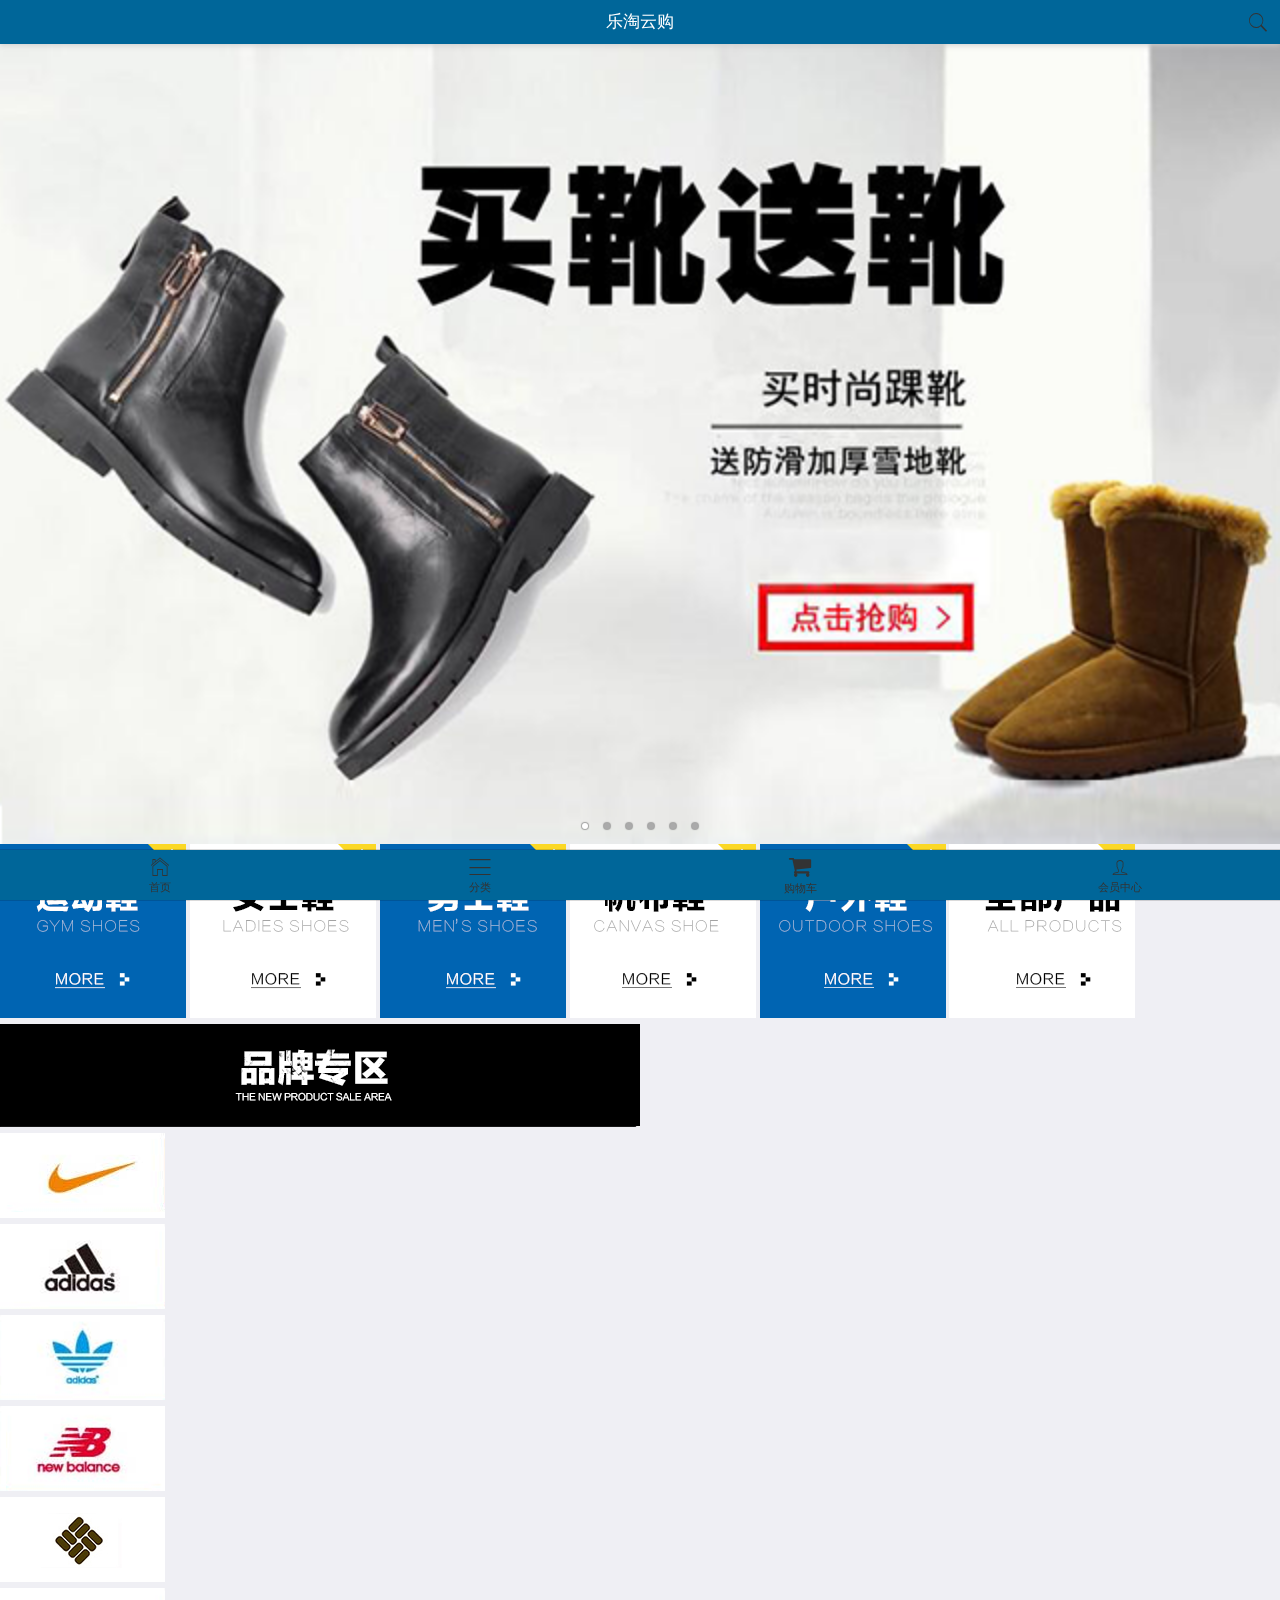
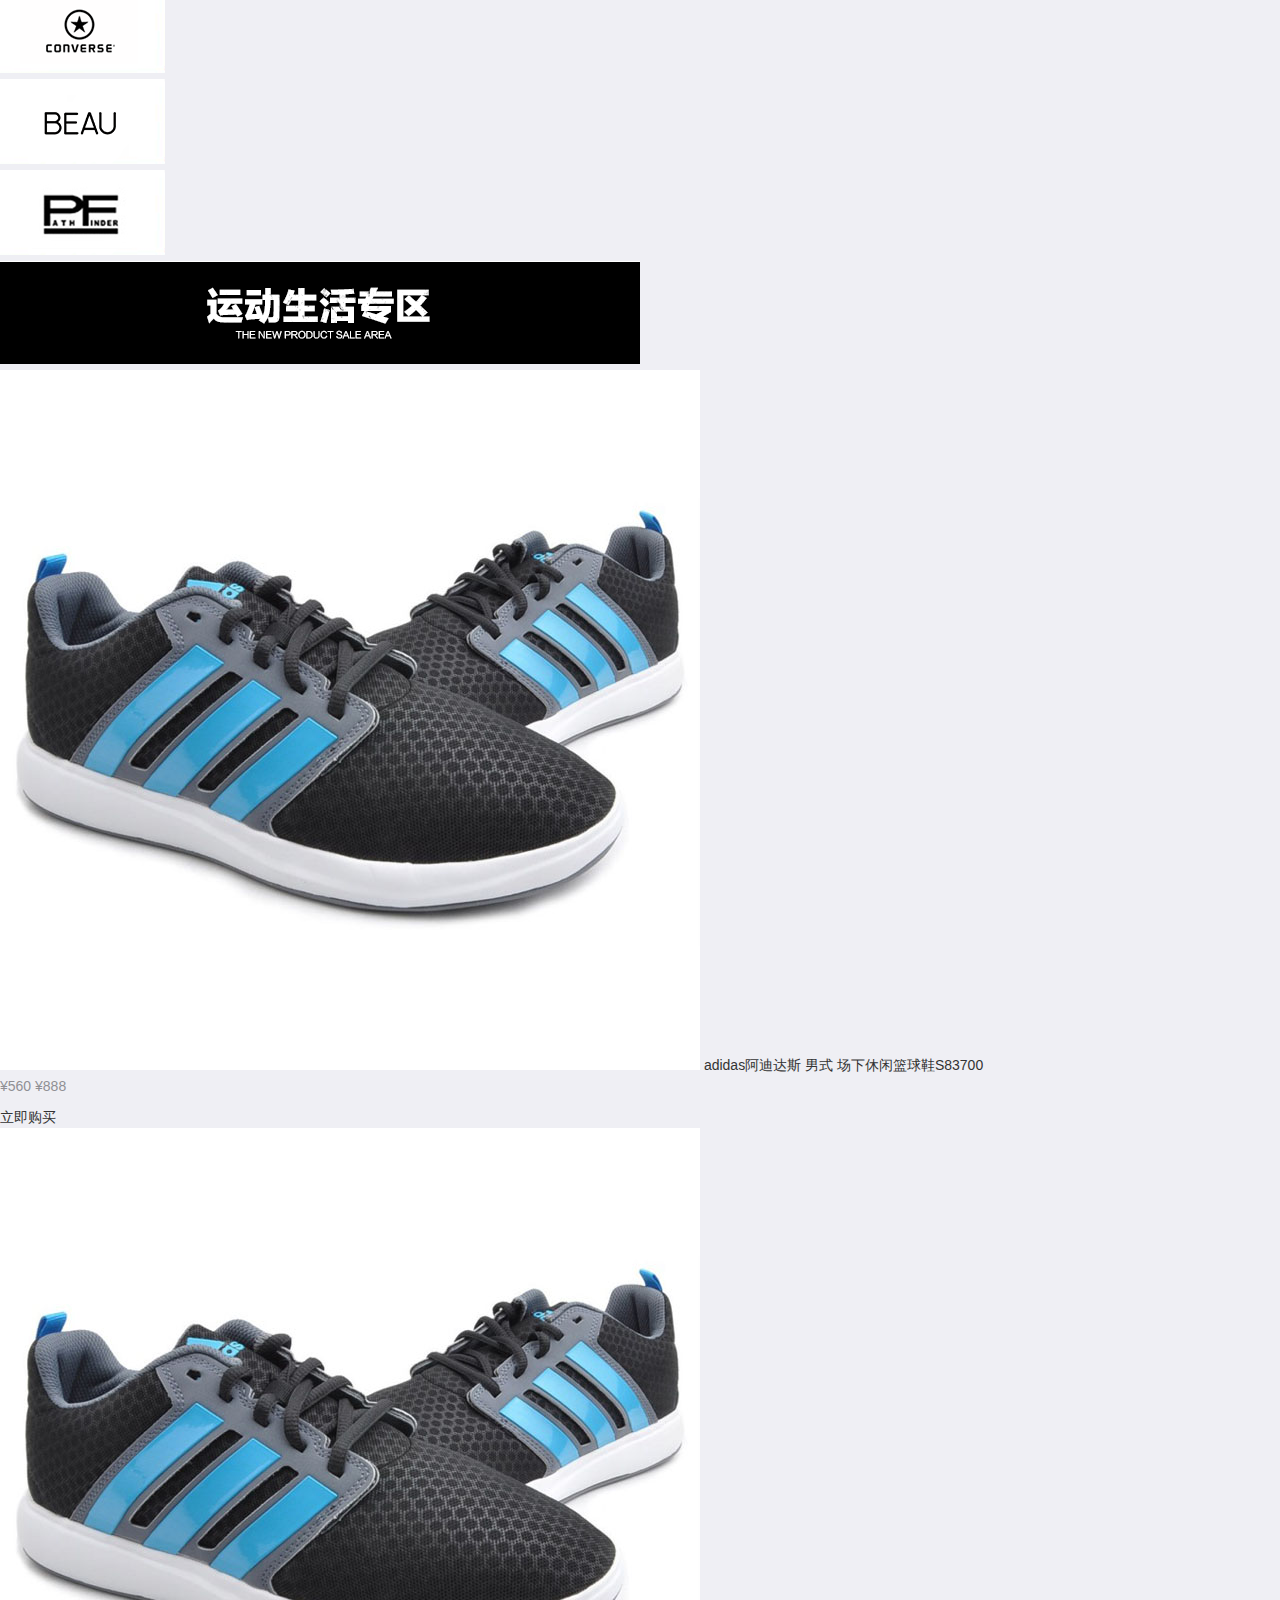
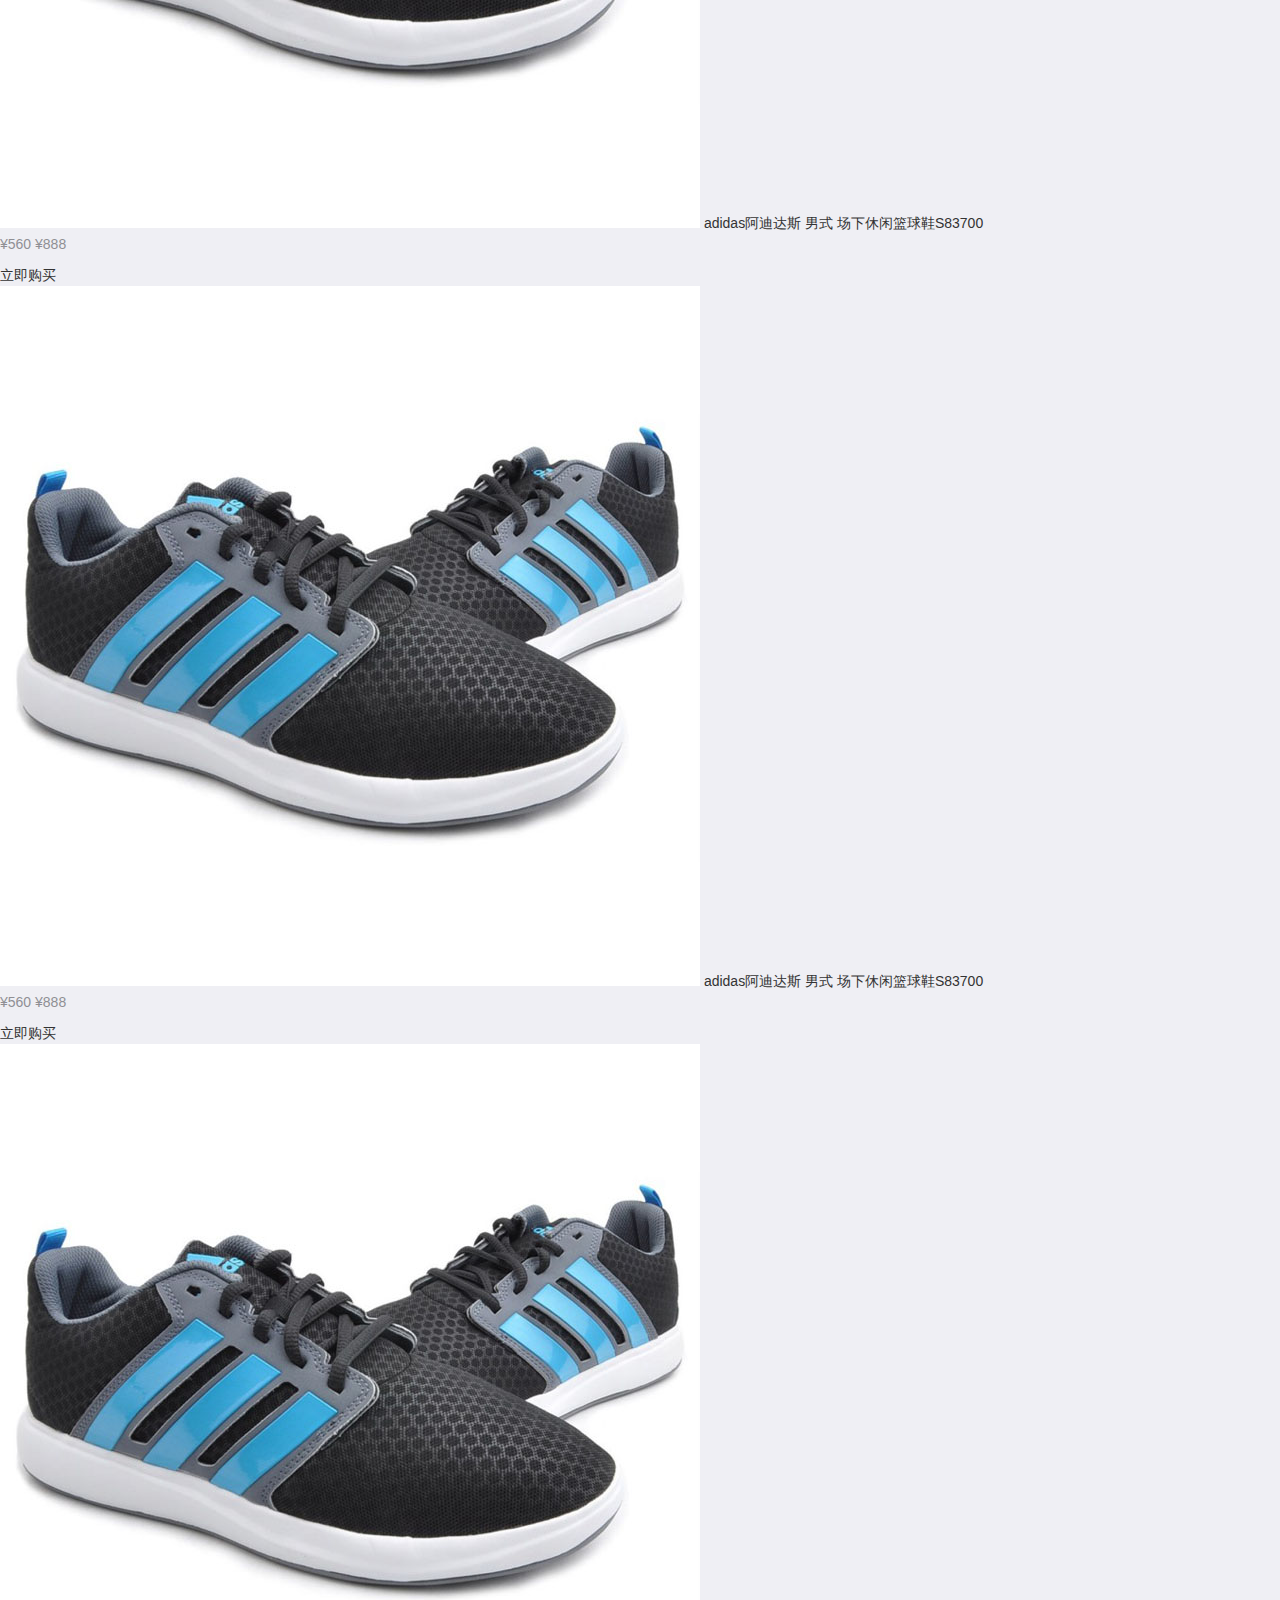
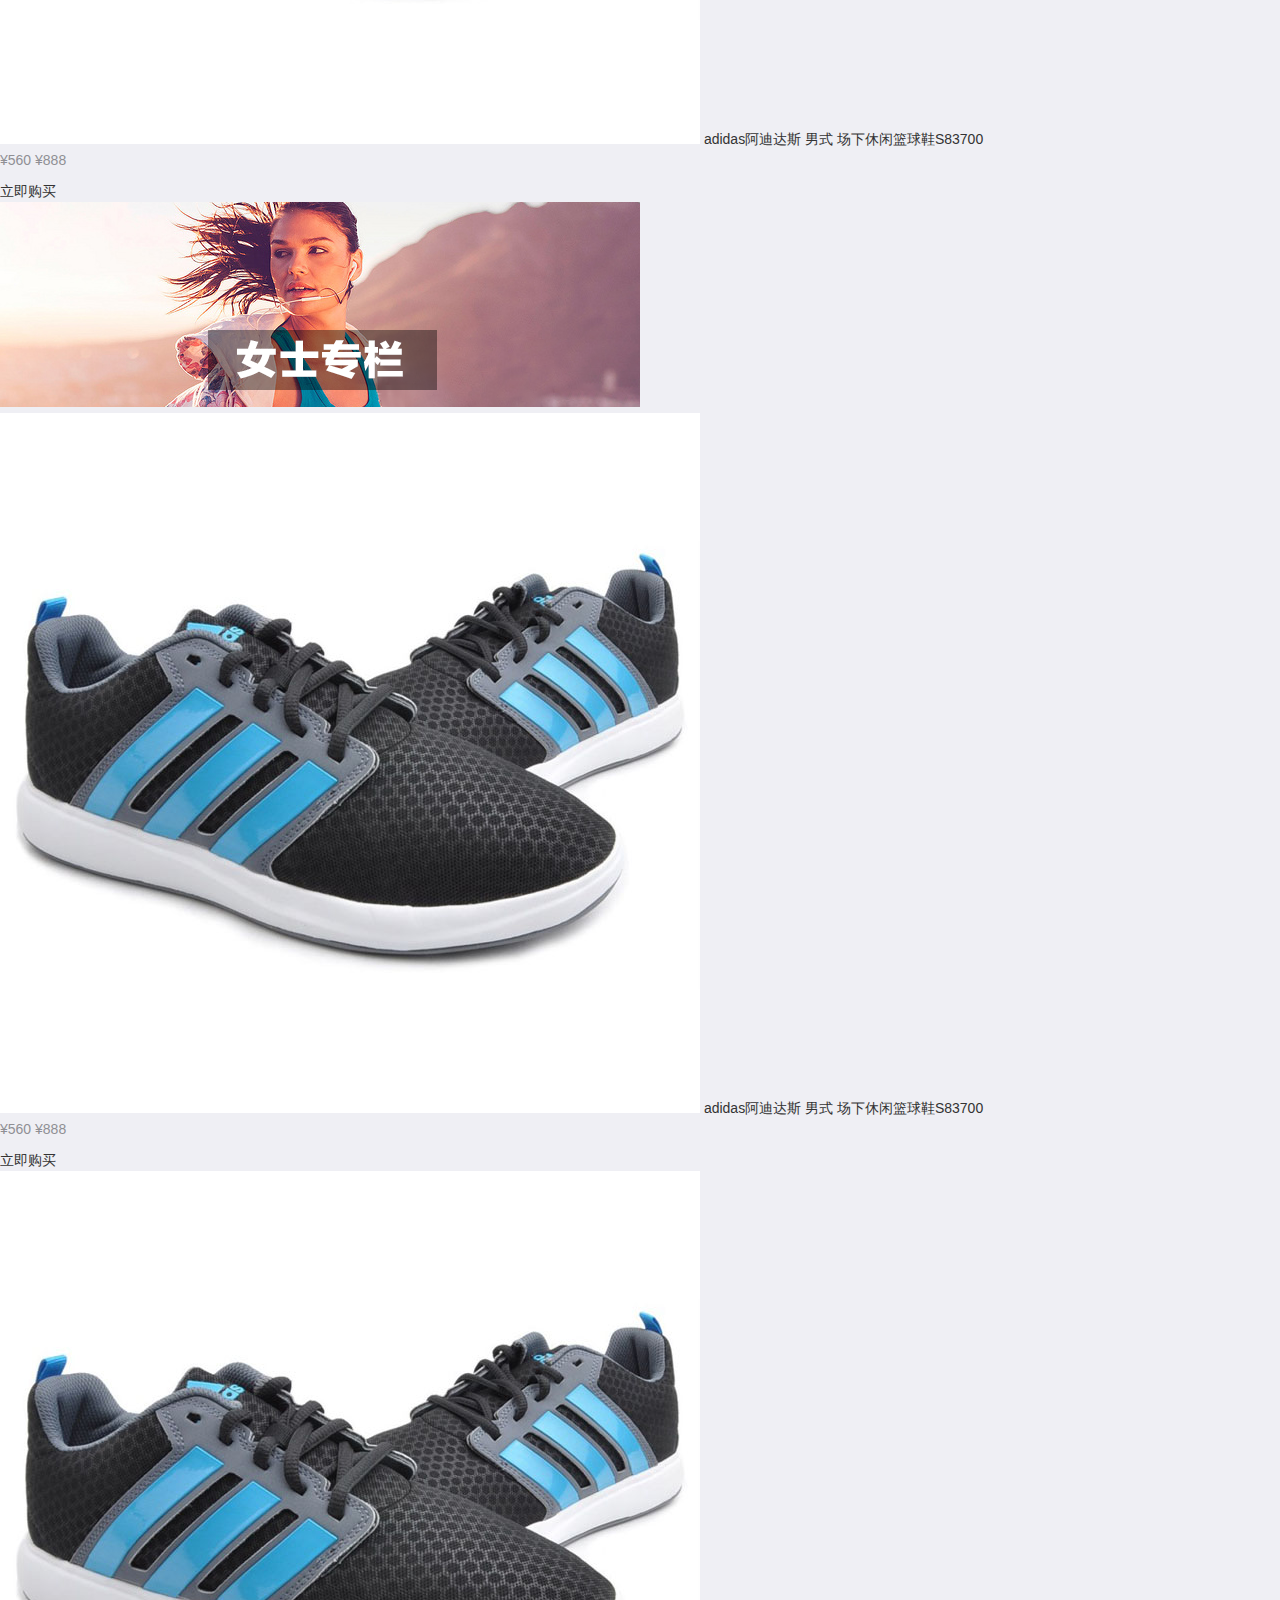
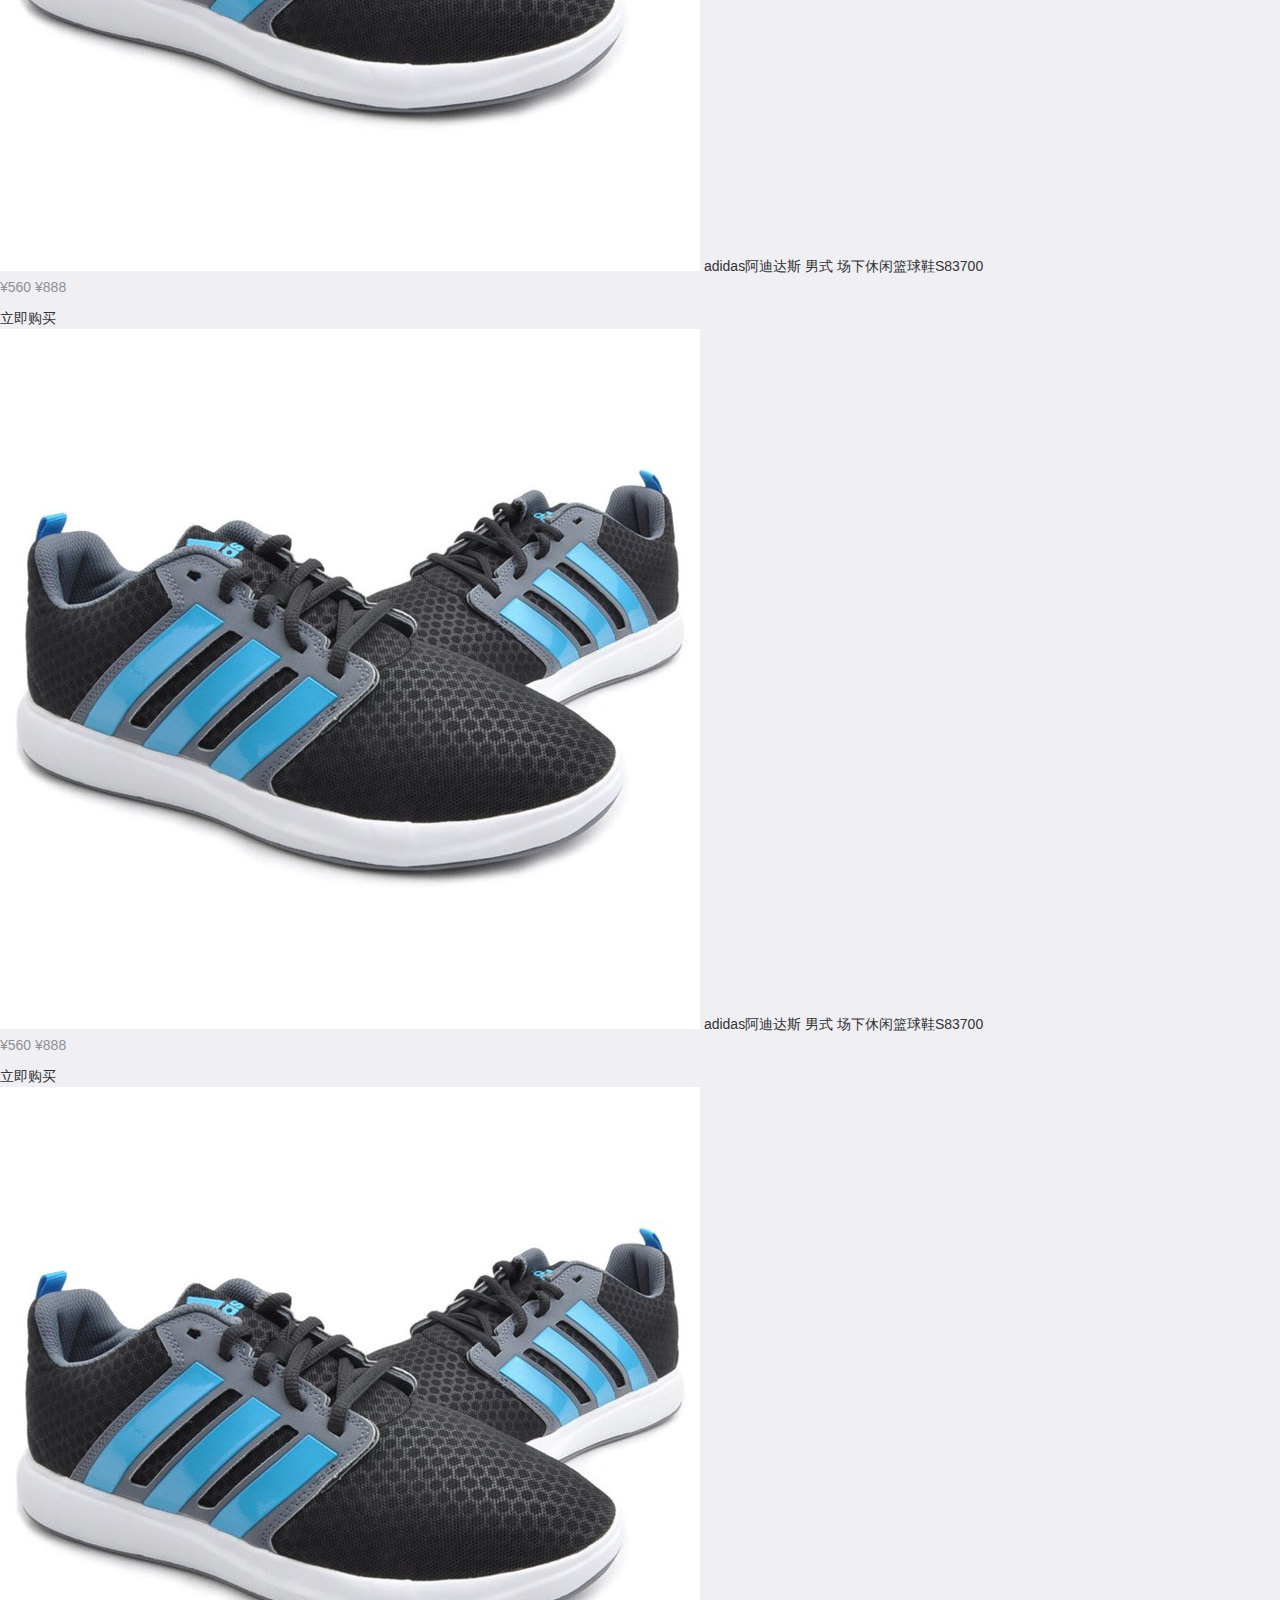
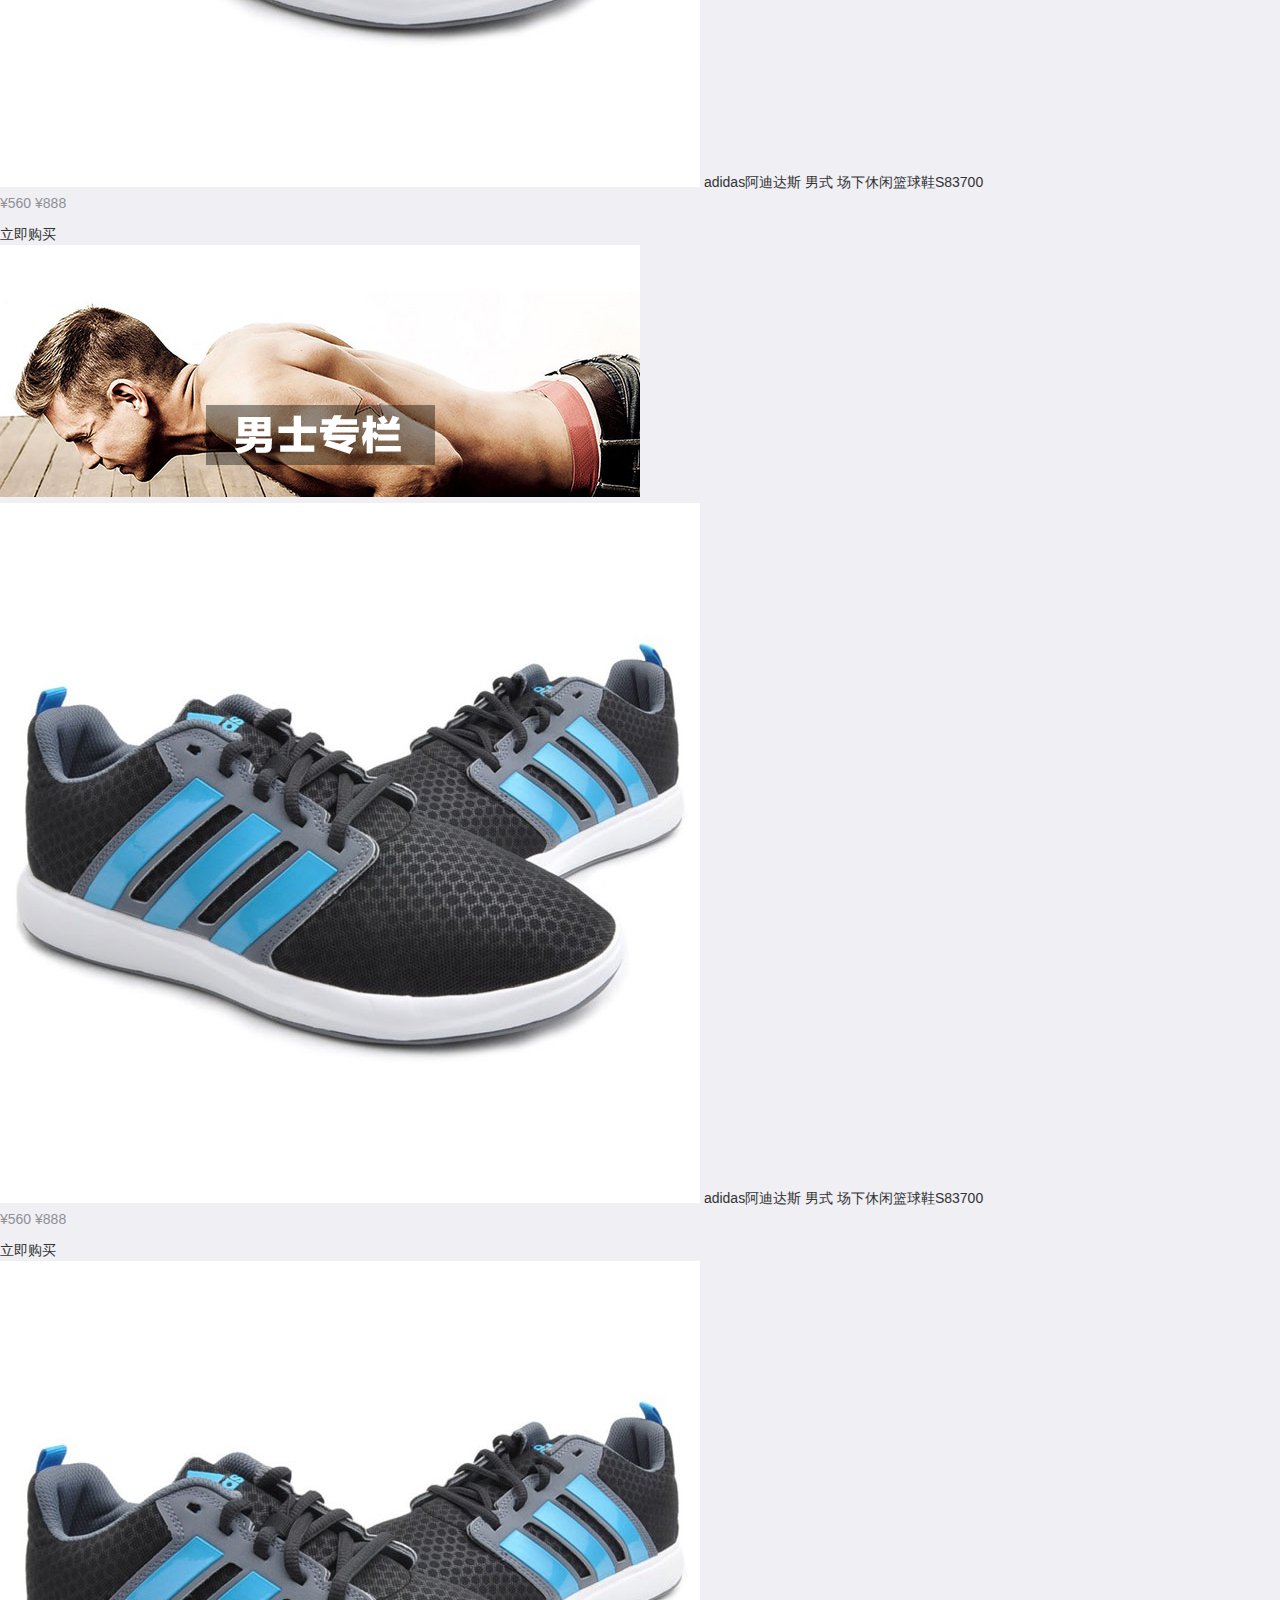
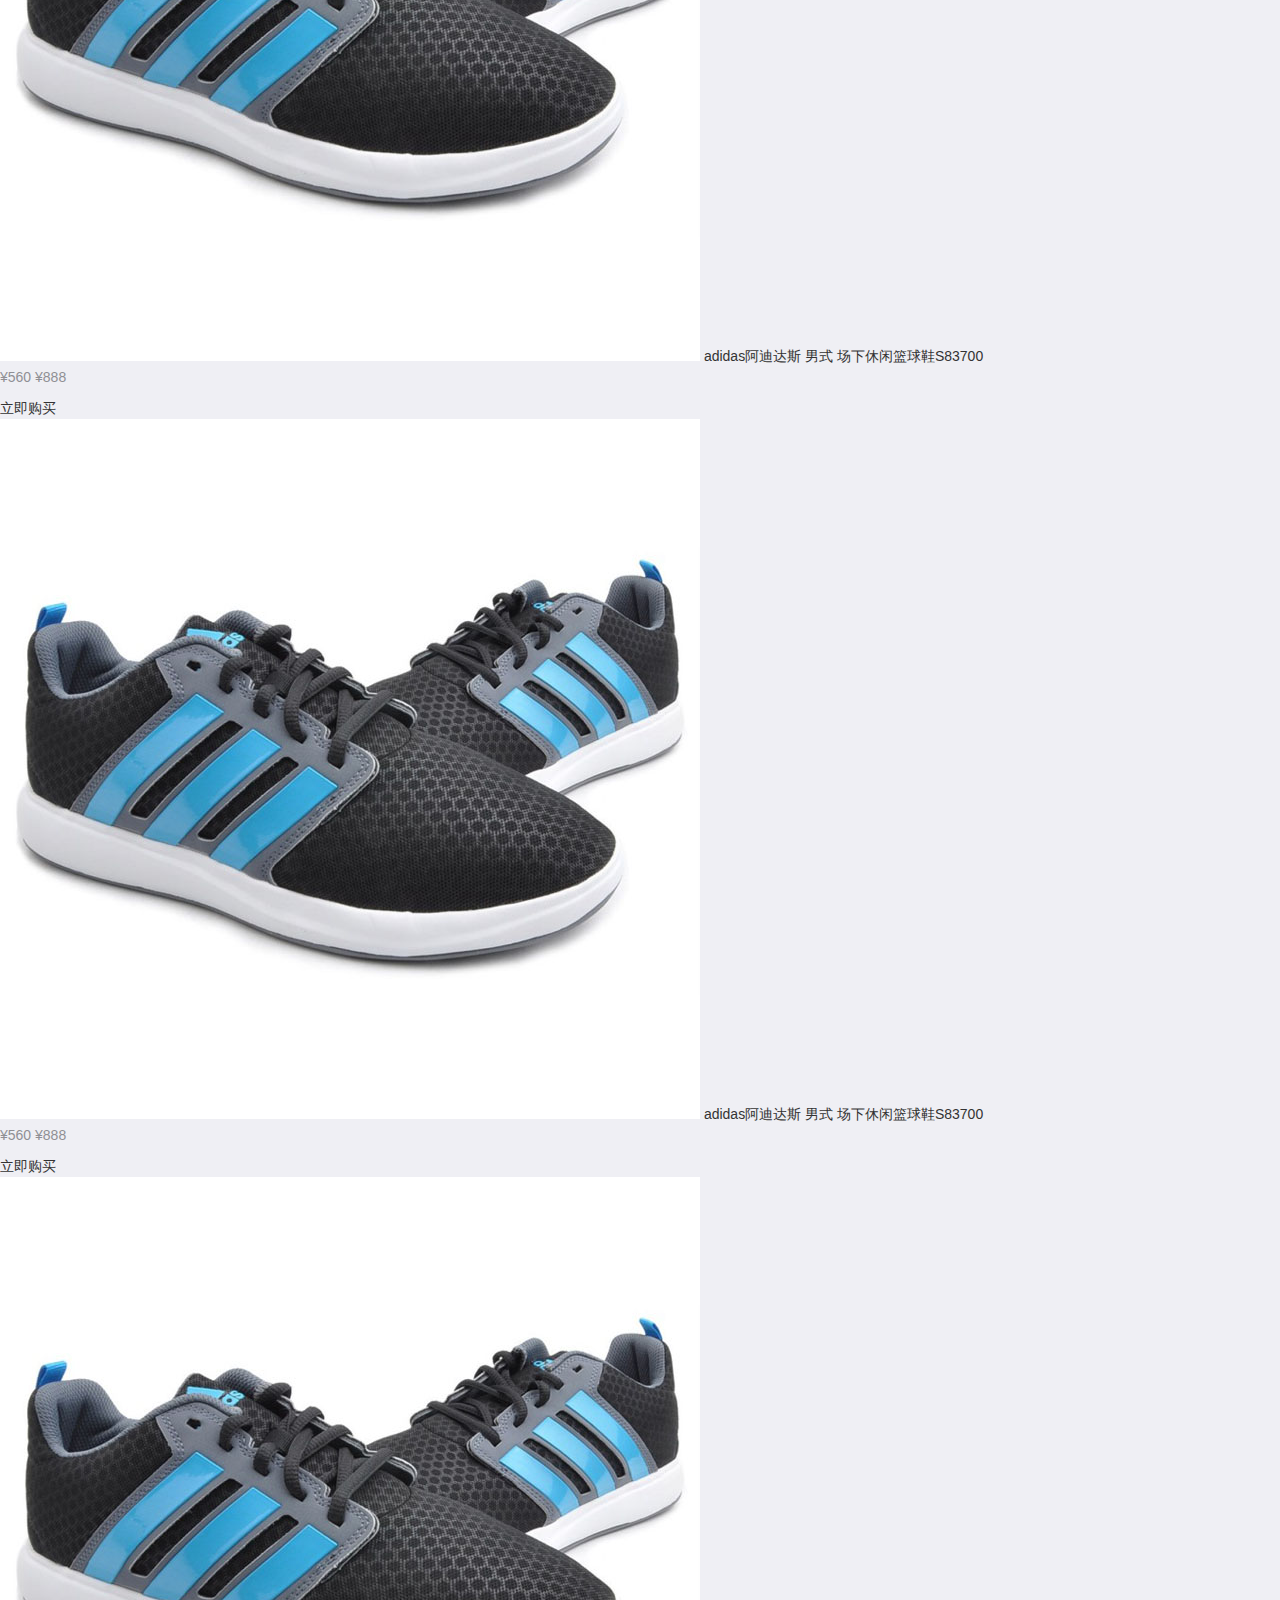
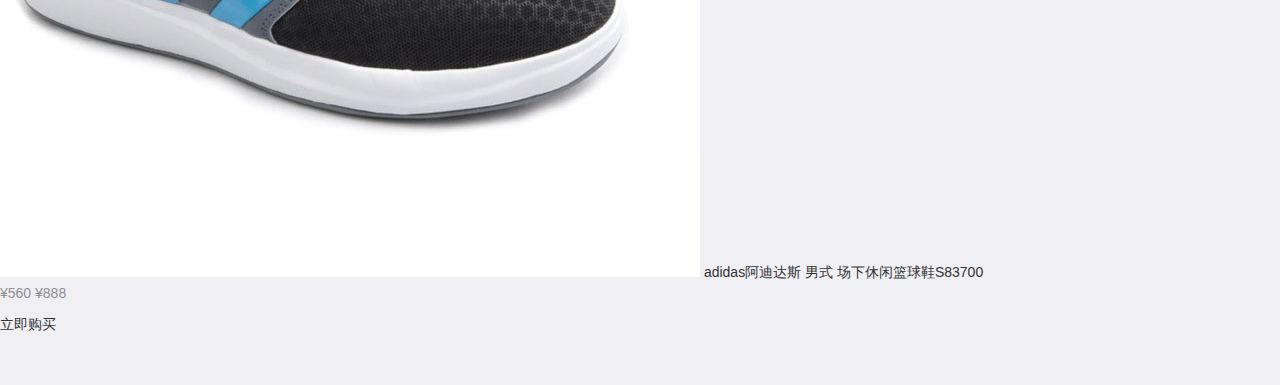
<file: public/m/index.html>
<!DOCTYPE html>
<html lang="en">

<head>
    <meta charset="UTF-8">
    <title>Document</title>
    <meta name="viewport" content="width=device-width, user-scalable=no, initial-scale=1.0, maximum-scale=1.0, minimum-scale=1.0">
    <link rel="stylesheet" href="assets/mui/css/mui.min.css">
    <link rel="stylesheet" href="css/base.css">
    <link rel="stylesheet" href="assets/fontAwesome/css/font-awesome.min.css">
    <script src="assets/mui/js/mui.min.js"></script>
</head>

<body>
    <header class="mui-bar mui-bar-nav my-header">
        <h1 class="mui-title">乐淘云购</h1>
        <a href="" class="mui-icon mui-icon-search mui-pull-right"></a>
    </header>
    <nav class="mui-bar mui-bar-tab my-footer">
        <a class="mui-tab-item mui-active" href="index.html">
            <span class="mui-icon mui-icon-home"></span>
            <span class="mui-tab-label">首页</span>
        </a>
        <a class="mui-tab-item" href="category.html">
            <span class="mui-icon mui-icon-bars"></span>
            <span class="mui-tab-label">分类</span>
        </a>
        <a class="mui-tab-item" href="cart.html">
            <span class="mui-icon fa fa-shopping-cart"></span>
            <span class="mui-tab-label">购物车</span>
        </a>
        <a class="mui-tab-item" href="user.html">
            <span class="mui-icon mui-icon-person"></span>
            <span class="mui-tab-label">会员中心</span>
        </a>
    </nav>
    <div class="mui-content">
        <!-- 轮播图 -->
        <div class="mui-slider">
            <div class="mui-slider-group">
                <div class="mui-slider-item">
                    <a href="#">
                        <img src="images/banner1.png" />
                    </a>
                </div>
                <div class="mui-slider-item">
                    <a href="#">
                        <img src="images/banner2.png" />
                    </a>
                </div>
                <div class="mui-slider-item">
                    <a href="#">
                        <img src="images/banner3.png" />
                    </a>
                </div>
                <div class="mui-slider-item">
                    <a href="#">
                        <img src="images/banner4.png" />
                    </a>
                </div>
                <div class="mui-slider-item">
                    <a href="#">
                        <img src="images/banner5.png" />
                    </a>
                </div>
                <div class="mui-slider-item">
                    <a href="#">
                        <img src="images/banner6.png" />
                    </a>
                </div>
            </div>
            <div class="mui-slider-indicator">
                <div class="mui-indicator mui-active"></div>
                <div class="mui-indicator"></div>
                <div class="mui-indicator"></div>
                <div class="mui-indicator"></div>
                <div class="mui-indicator"></div>
                <div class="mui-indicator"></div>
            </div>
        </div>
        <!-- /轮播图 -->

        <!-- 导航链接 -->
        <div class="nav-links mui-clearfix">
            <a href="#">
                <img src="images/nav1.png">
            </a>
            <a href="#">
                <img src="images/nav2.png">
            </a>
            <a href="#">
                <img src="images/nav3.png">
            </a>
            <a href="#">
                <img src="images/nav4.png">
            </a>
            <a href="#">
                <img src="images/nav5.png">
            </a>
            <a href="#">
                <img src="images/nav6.png">
            </a>
        </div>
        <!-- /导航链接 -->

        <!-- 品牌专区 -->
        <div class="brand">
            <img src="images/title0.png" class="title">
            <ul>
                <li>
                    <a href=""><img src="images/brand1.png" alt=""></a>
                </li>
                <li>
                    <a href=""><img src="images/brand2.png" alt=""></a>
                </li>
                <li>
                    <a href=""><img src="images/brand3.png" alt=""></a>
                </li>
                <li>
                    <a href=""><img src="images/brand4.png" alt=""></a>
                </li>
                <li>
                    <a href=""><img src="images/brand5.png" alt=""></a>
                </li>
                <li>
                    <a href=""><img src="images/brand6.png" alt=""></a>
                </li>
                <li>
                    <a href=""><img src="images/brand7.png" alt=""></a>
                </li>
                <li>
                    <a href=""><img src="images/brand8.png" alt=""></a>
                </li>
            </ul>
        </div>
        <!-- /品牌专区 -->

        <!-- 运动生活专区 -->
        <div class="product">
            <img src="images/title1.png" class="title">
            <ul class="mui-clearfix">
                <li>
                    <a href="#">
                        <img src="images/product.jpg">
                        <span class="name">
							adidas阿迪达斯 男式 场下休闲篮球鞋S83700
						</span>
                        <p>
                            <span>¥560</span>
                            <span>¥888</span>
                        </p>
                        <span class="buy-now">立即购买</span>
                    </a>
                </li>
                <li>
                    <a href="#">
                        <img src="images/product.jpg">
                        <span class="name">
							adidas阿迪达斯 男式 场下休闲篮球鞋S83700
						</span>
                        <p>
                            <span>¥560</span>
                            <span>¥888</span>
                        </p>
                        <span class="buy-now">立即购买</span>
                    </a>
                </li>
                <li>
                    <a href="#">
                        <img src="images/product.jpg">
                        <span class="name">
							adidas阿迪达斯 男式 场下休闲篮球鞋S83700
						</span>
                        <p>
                            <span>¥560</span>
                            <span>¥888</span>
                        </p>
                        <span class="buy-now">立即购买</span>
                    </a>
                </li>
                <li>
                    <a href="#">
                        <img src="images/product.jpg">
                        <span class="name">
							adidas阿迪达斯 男式 场下休闲篮球鞋S83700
						</span>
                        <p>
                            <span>¥560</span>
                            <span>¥888</span>
                        </p>
                        <span class="buy-now">立即购买</span>
                    </a>
                </li>
            </ul>
        </div>
        <!-- /运动生活专区 -->

        <!-- 女士专栏 -->
        <div class="product">
            <img src="images/title2.png" class="title">
            <ul class="mui-clearfix">
                <li>
                    <a href="#">
                        <img src="images/product.jpg">
                        <span class="name">
							adidas阿迪达斯 男式 场下休闲篮球鞋S83700
						</span>
                        <p>
                            <span>¥560</span>
                            <span>¥888</span>
                        </p>
                        <span class="buy-now">立即购买</span>
                    </a>
                </li>
                <li>
                    <a href="#">
                        <img src="images/product.jpg">
                        <span class="name">
							adidas阿迪达斯 男式 场下休闲篮球鞋S83700
						</span>
                        <p>
                            <span>¥560</span>
                            <span>¥888</span>
                        </p>
                        <span class="buy-now">立即购买</span>
                    </a>
                </li>
                <li>
                    <a href="#">
                        <img src="images/product.jpg">
                        <span class="name">
							adidas阿迪达斯 男式 场下休闲篮球鞋S83700
						</span>
                        <p>
                            <span>¥560</span>
                            <span>¥888</span>
                        </p>
                        <span class="buy-now">立即购买</span>
                    </a>
                </li>
                <li>
                    <a href="#">
                        <img src="images/product.jpg">
                        <span class="name">
							adidas阿迪达斯 男式 场下休闲篮球鞋S83700
						</span>
                        <p>
                            <span>¥560</span>
                            <span>¥888</span>
                        </p>
                        <span class="buy-now">立即购买</span>
                    </a>
                </li>
            </ul>
        </div>
        <!-- /女士专栏 -->

        <!-- 男士专栏 -->
        <div class="product">
            <img src="images/title3.png" class="title">
            <ul class="mui-clearfix">
                <li>
                    <a href="#">
                        <img src="images/product.jpg">
                        <span class="name">
							adidas阿迪达斯 男式 场下休闲篮球鞋S83700
						</span>
                        <p>
                            <span>¥560</span>
                            <span>¥888</span>
                        </p>
                        <span class="buy-now">立即购买</span>
                    </a>
                </li>
                <li>
                    <a href="#">
                        <img src="images/product.jpg">
                        <span class="name">
							adidas阿迪达斯 男式 场下休闲篮球鞋S83700
						</span>
                        <p>
                            <span>¥560</span>
                            <span>¥888</span>
                        </p>
                        <span class="buy-now">立即购买</span>
                    </a>
                </li>
                <li>
                    <a href="#">
                        <img src="images/product.jpg">
                        <span class="name">
							adidas阿迪达斯 男式 场下休闲篮球鞋S83700
						</span>
                        <p>
                            <span>¥560</span>
                            <span>¥888</span>
                        </p>
                        <span class="buy-now">立即购买</span>
                    </a>
                </li>
                <li>
                    <a href="#">
                        <img src="images/product.jpg">
                        <span class="name">
							adidas阿迪达斯 男式 场下休闲篮球鞋S83700
						</span>
                        <p>
                            <span>¥560</span>
                            <span>¥888</span>
                        </p>
                        <span class="buy-now">立即购买</span>
                    </a>
                </li>
            </ul>
        </div>
        <!-- /男士专栏 -->
    </div>
</body>

</html>
</file>
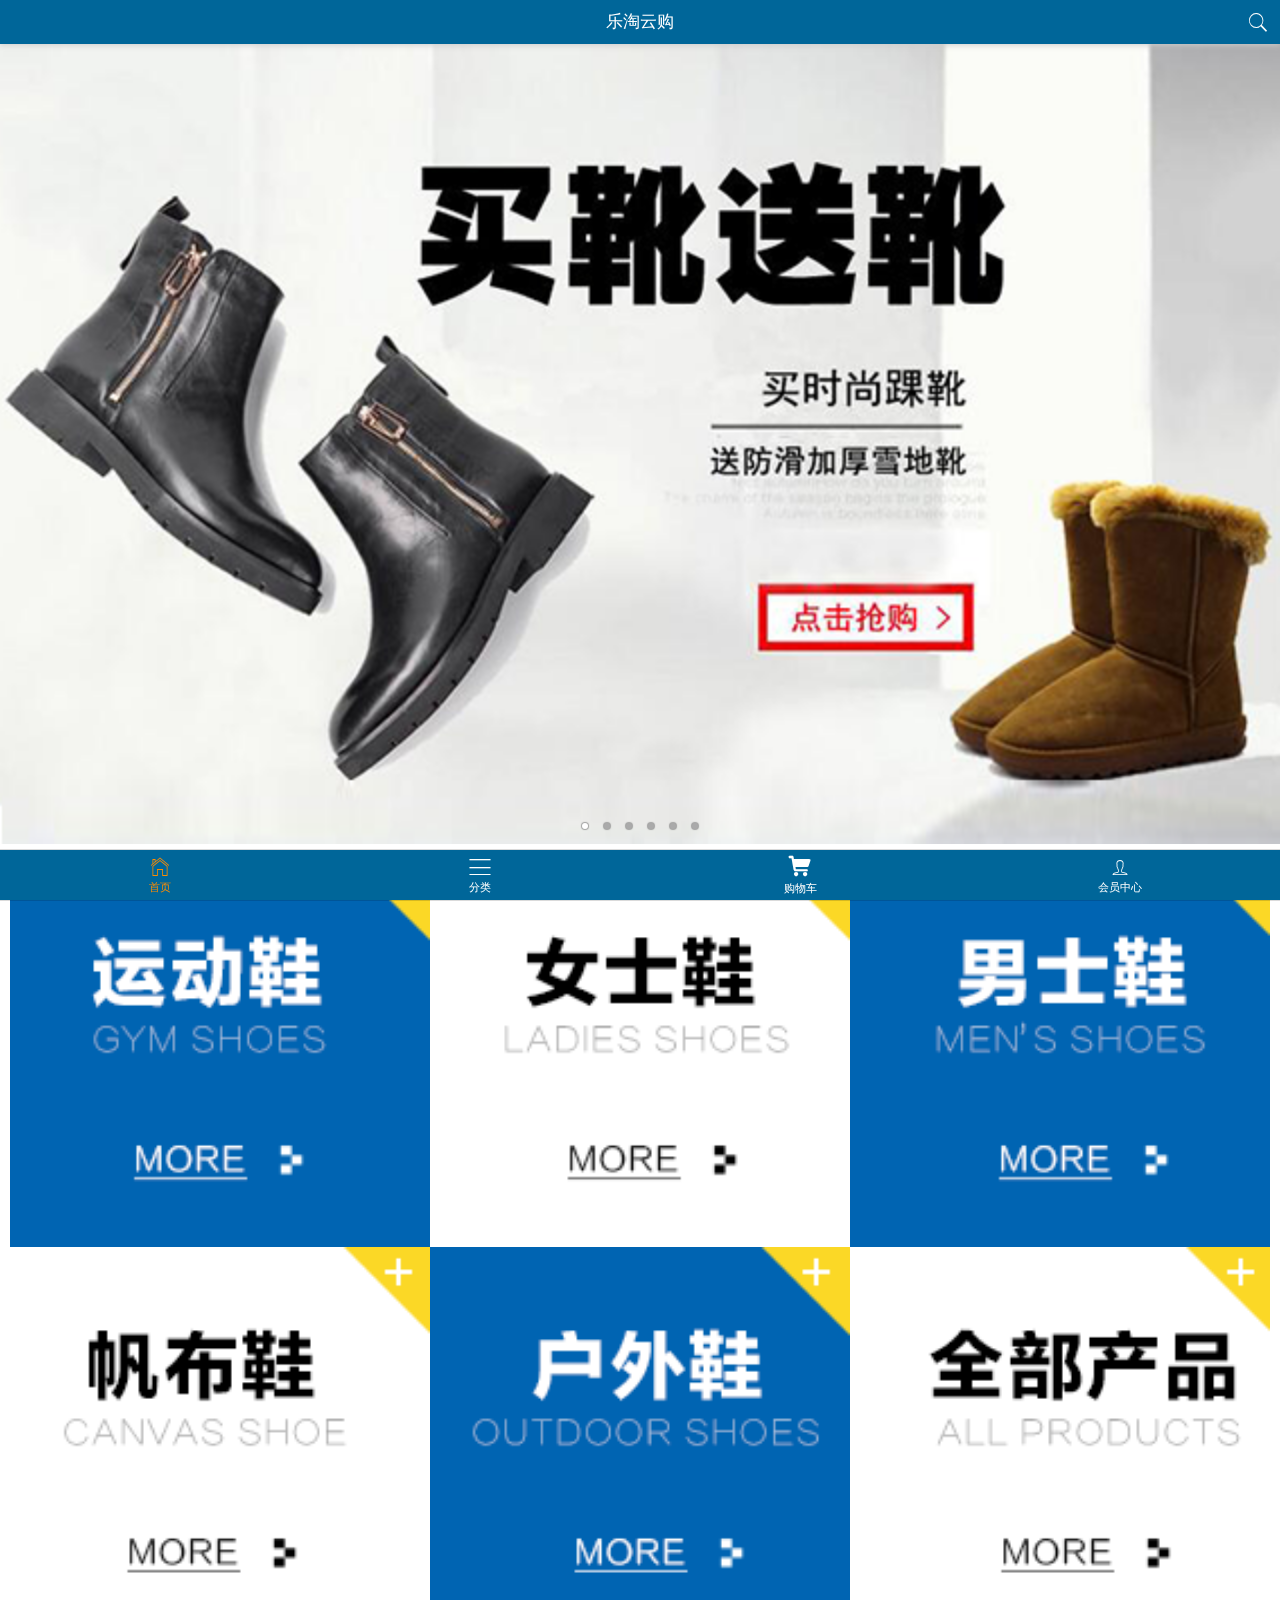
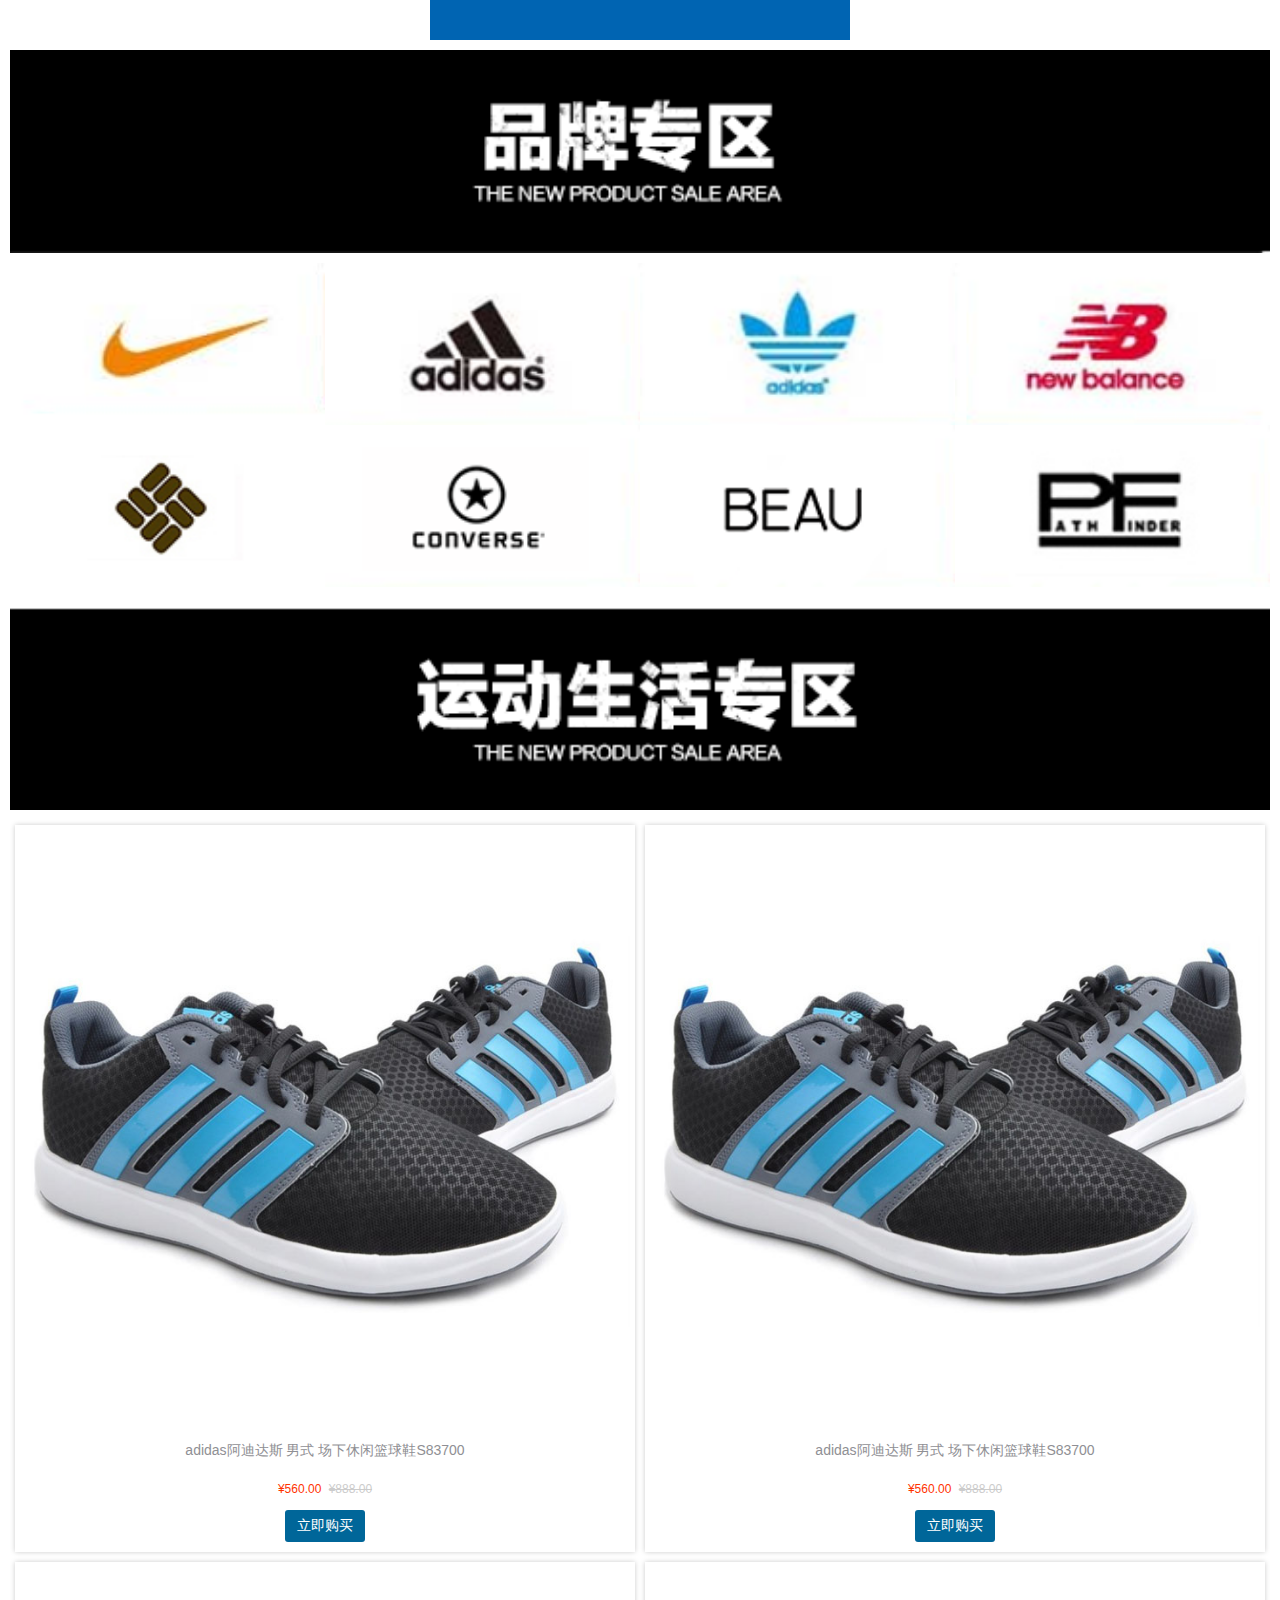
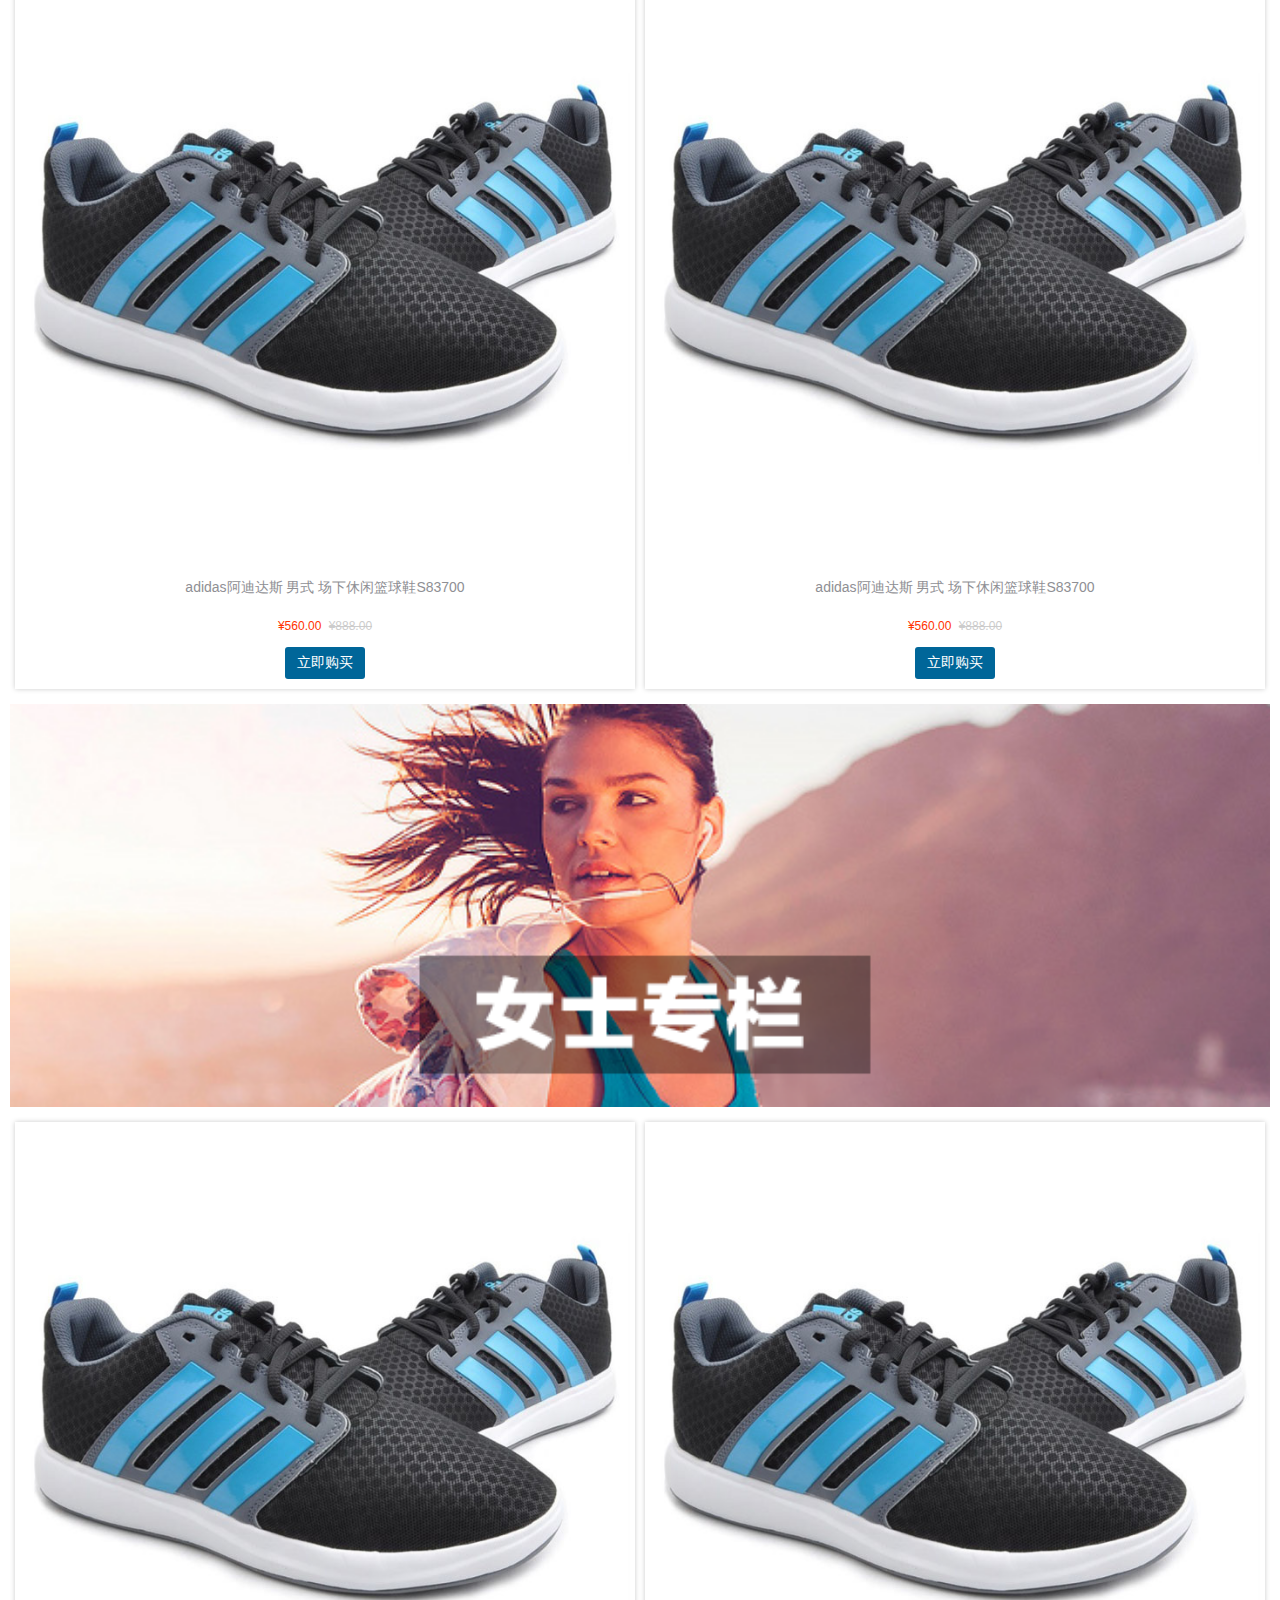
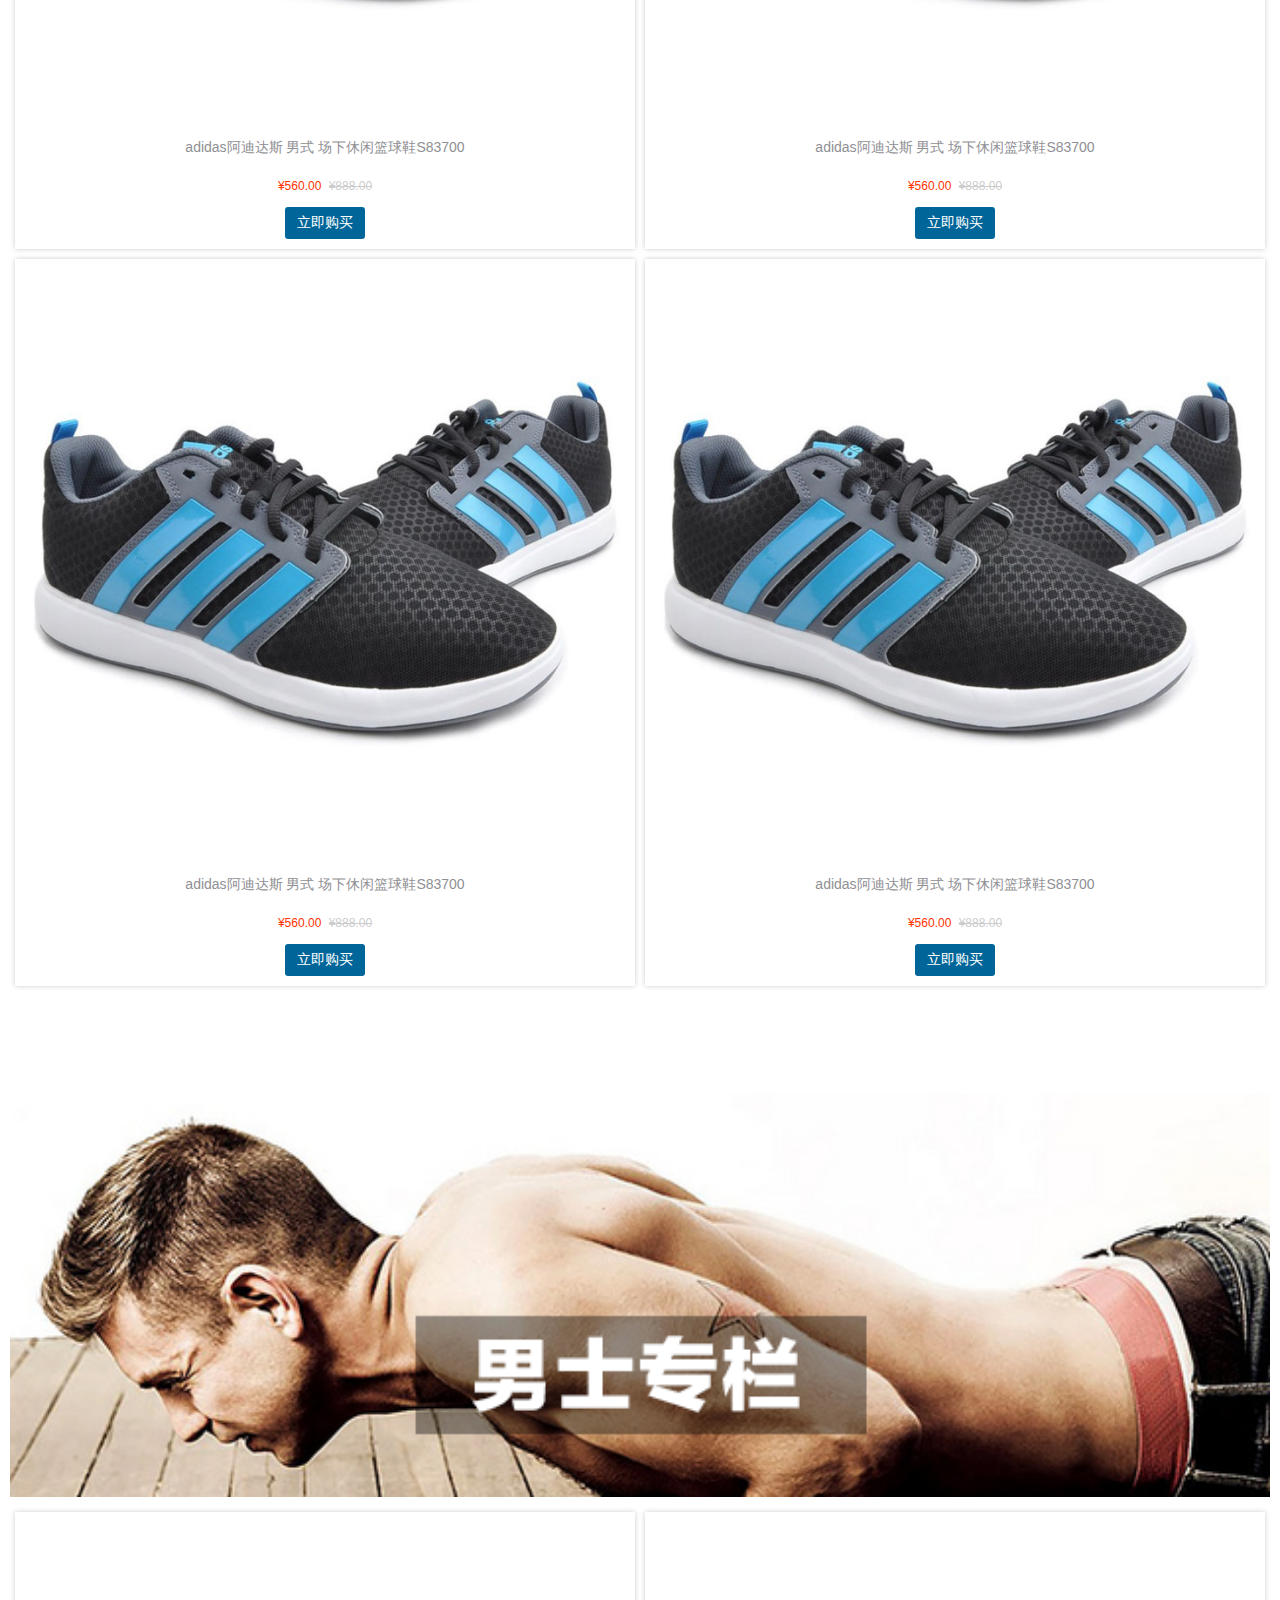
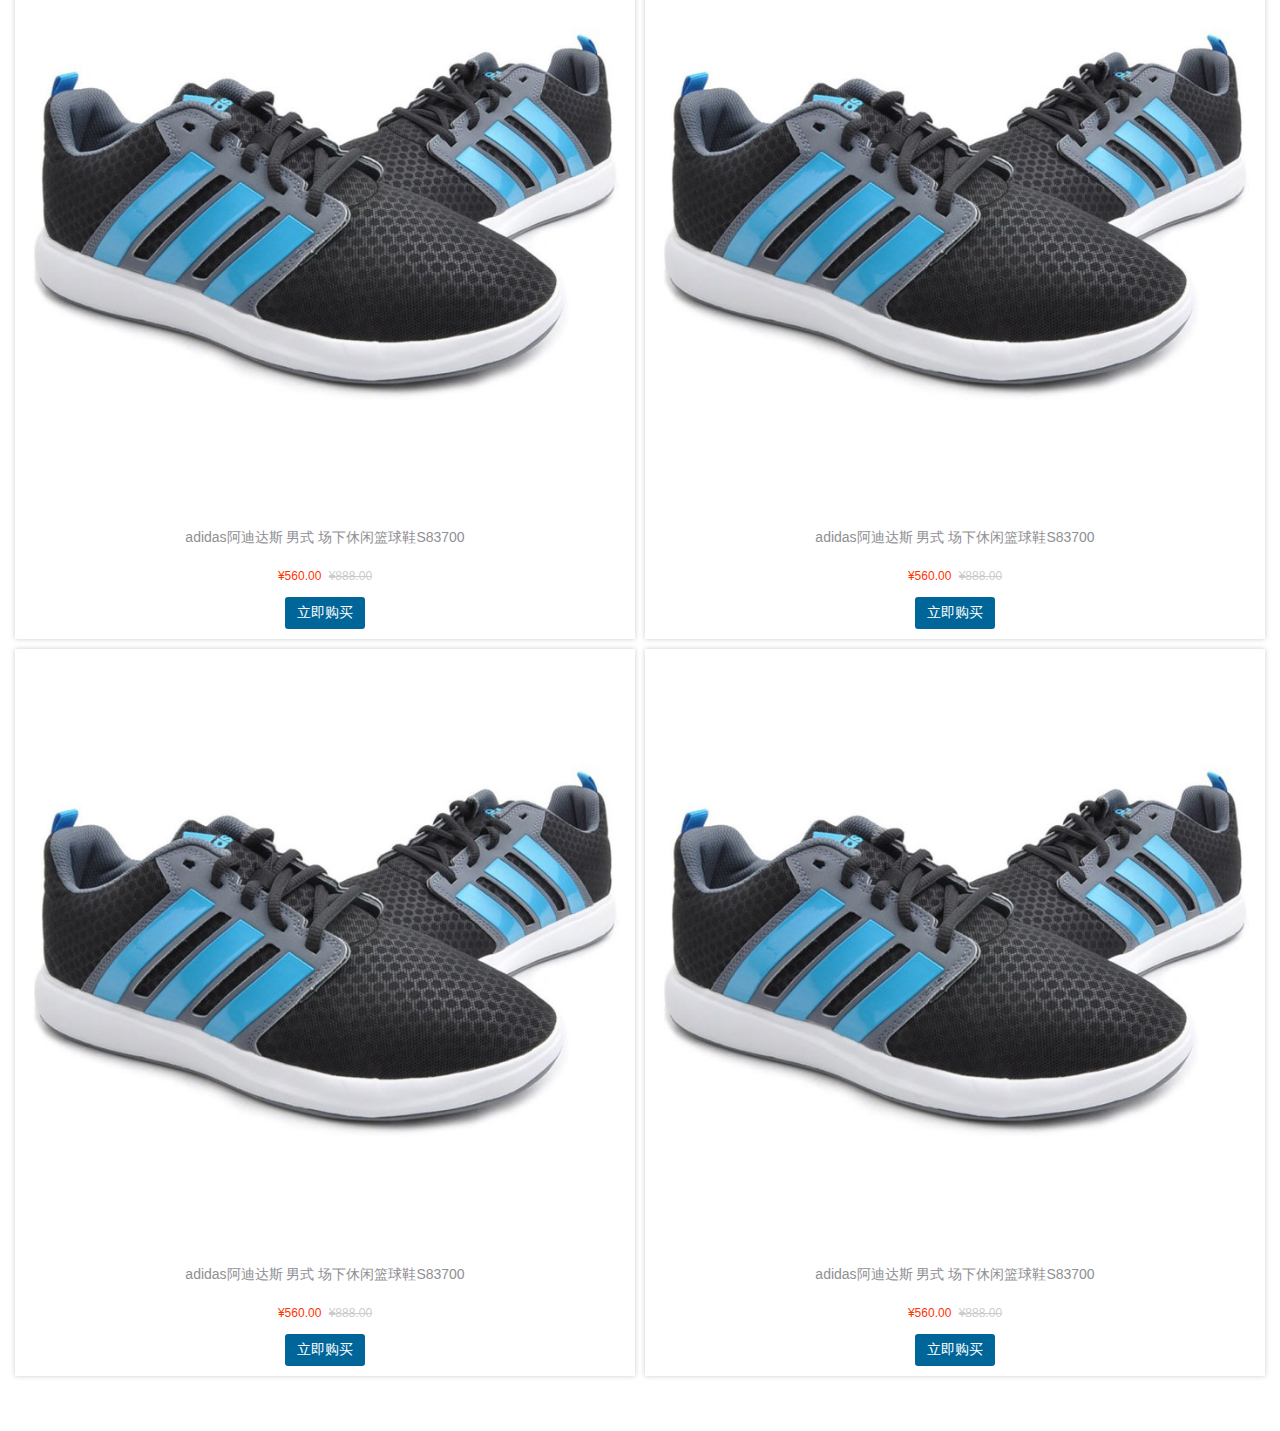
<file: public/mobile/index.html>
<!DOCTYPE html>
<html lang="en">
<head>
	<meta charset="UTF-8">
	<title>Document</title>
	<meta name="viewport" content="width=device-width, user-scalable=no, initial-scale=1.0, maximum-scale=1.0, minimum-scale=1.0">
	<link rel="stylesheet" href="assets/mui/css/mui.min.css">
	<link rel="stylesheet" href="assets/mui/css/iconfont.css">
	<link rel="stylesheet" href="css/base.css">
	<link rel="stylesheet" href="css/index.css">
	<script src="assets/zepto/zepto.min.js"></script>
	<script src="assets/mui/js/mui.min.js"></script>
	<script src="js/common.js"></script>
</head>
<body>

	<header class="mui-bar mui-bar-nav header">
		<h1 class="mui-title">乐淘云购</h1>
		<a href="search.html" class="mui-icon mui-icon-search mui-pull-right"></a>
	</header>
	<nav class="mui-bar mui-bar-tab footer">
		<a class="mui-tab-item mui-active" href="index.html">
			<span class="mui-icon mui-icon-home"></span>
			<span class="mui-tab-label">首页</span>
		</a>
		<a class="mui-tab-item" href="category.html">
			<span class="mui-icon mui-icon-bars"></span>
			<span class="mui-tab-label">分类</span>
		</a>
		<a class="mui-tab-item" href="cart.html">
			<span class="mui-icon iconfont icon-gouwuche"></span>
			<span class="mui-tab-label">购物车</span>
		</a>
		<a class="mui-tab-item" href="user.html">
			<span class="mui-icon mui-icon-person"></span>
			<span class="mui-tab-label">会员中心</span>
		</a>
	</nav>
	<div class="mui-content">
		<div class="mui-slider">
			<div class="mui-slider-group mui-slider-loop">
				<div class="mui-slider-item">
					<a href="#"><img src="images/banner6.png" /></a>
				</div>
				<div class="mui-slider-item">
					<a href="#"><img src="images/banner1.png" /></a>
				</div>
				<div class="mui-slider-item">
					<a href="#"><img src="images/banner2.png" /></a>
				</div>
				<div class="mui-slider-item">
					<a href="#"><img src="images/banner3.png" /></a>
				</div>
				<div class="mui-slider-item">
					<a href="#"><img src="images/banner4.png" /></a>
				</div>
				<div class="mui-slider-item">
					<a href="#"><img src="images/banner5.png" /></a>
				</div>
				<div class="mui-slider-item">
					<a href="#"><img src="images/banner6.png" /></a>
				</div>
				<div class="mui-slider-item">
					<a href="#"><img src="images/banner1.png" /></a>
				</div>
			</div>
			<div class="mui-slider-indicator indicator">
			    <div class="mui-indicator mui-active"></div>
			    <div class="mui-indicator"></div>
			    <div class="mui-indicator"></div>
			    <div class="mui-indicator"></div>
			    <div class="mui-indicator"></div>
			    <div class="mui-indicator"></div>
			</div>
		</div>
		<div class="nav-link mui-clearfix">
			<a href="#"><img src="images/nav1.png"></a>
			<a href="#"><img src="images/nav2.png"></a>
			<a href="#"><img src="images/nav3.png"></a>
			<a href="#"><img src="images/nav4.png"></a>
			<a href="#"><img src="images/nav5.png"></a>
			<a href="#"><img src="images/nav6.png"></a>
		</div>
		<div class="brand">
			<img src="images/title0.png" class="title">
			<ul class="list mui-clearfix">
				<li>
					<a href="#">
						<img src="images/brand1.png">
					</a>
				</li>
				<li>
					<a href="#">
						<img src="images/brand2.png">
					</a>
				</li>
				<li>
					<a href="#">
						<img src="images/brand3.png">
					</a>
				</li>
				<li>
					<a href="#">
						<img src="images/brand4.png">
					</a>
				</li>
				<li>
					<a href="#">
						<img src="images/brand5.png">
					</a>
				</li>
				<li>
					<a href="#">
						<img src="images/brand6.png">
					</a>
				</li>
				<li>
					<a href="#">
						<img src="images/brand7.png">
					</a>
				</li>
				<li>
					<a href="#">
						<img src="images/brand8.png">
					</a>
				</li>
			</ul>
		</div>
		<div class="product">
			<img src="images/title1.png" class="title">
			<ul class="list mui-clearfix">
				<li>
					<a href="#">
						<img src="images/product.jpg">
						<span class="name">
							adidas阿迪达斯 男式 场下休闲篮球鞋S83700
						</span>
						<p>
							<span>¥560.00</span>
							<span>¥888.00</span>
						</p>
						<button class="buy-now">立即购买</button>
					</a>
				</li>
				<li>
					<a href="#">
						<img src="images/product.jpg">
						<span class="name">
							adidas阿迪达斯 男式 场下休闲篮球鞋S83700
						</span>
						<p>
							<span>¥560.00</span>
							<span>¥888.00</span>
						</p>
						<button class="buy-now">立即购买</button>
					</a>
				</li>
				<li>
					<a href="#">
						<img src="images/product.jpg">
						<span class="name">
							adidas阿迪达斯 男式 场下休闲篮球鞋S83700
						</span>
						<p>
							<span>¥560.00</span>
							<span>¥888.00</span>
						</p>
						<button class="buy-now">立即购买</button>
					</a>
				</li>
				<li>
					<a href="#">
						<img src="images/product.jpg">
						<span class="name">
							adidas阿迪达斯 男式 场下休闲篮球鞋S83700
						</span>
						<p>
							<span>¥560.00</span>
							<span>¥888.00</span>
						</p>
						<button class="buy-now">立即购买</button>
					</a>
				</li>
			</ul>
		</div>
		<div class="product">
			<img src="images/title2.png" class="title">
			<ul class="list mui-clearfix">
				<li>
					<a href="#">
						<img src="images/product.jpg">
						<span class="name">
							adidas阿迪达斯 男式 场下休闲篮球鞋S83700
						</span>
						<p>
							<span>¥560.00</span>
							<span>¥888.00</span>
						</p>
						<button class="buy-now">立即购买</button>
					</a>
				</li>
				<li>
					<a href="#">
						<img src="images/product.jpg">
						<span class="name">
							adidas阿迪达斯 男式 场下休闲篮球鞋S83700
						</span>
						<p>
							<span>¥560.00</span>
							<span>¥888.00</span>
						</p>
						<button class="buy-now">立即购买</button>
					</a>
				</li>
				<li>
					<a href="#">
						<img src="images/product.jpg">
						<span class="name">
							adidas阿迪达斯 男式 场下休闲篮球鞋S83700
						</span>
						<p>
							<span>¥560.00</span>
							<span>¥888.00</span>
						</p>
						<button class="buy-now">立即购买</button>
					</a>
				</li>
				<li>
					<a href="#">
						<img src="images/product.jpg">
						<span class="name">
							adidas阿迪达斯 男式 场下休闲篮球鞋S83700
						</span>
						<p>
							<span>¥560.00</span>
							<span>¥888.00</span>
						</p>
						<button class="buy-now">立即购买</button>
					</a>
				</li>
			</ul>
		</div>
		<div class="product">
			<img src="images/title3.png" class="title">
			<ul class="list mui-clearfix">
				<li>
					<a href="#">
						<img src="images/product.jpg">
						<span class="name">
							adidas阿迪达斯 男式 场下休闲篮球鞋S83700
						</span>
						<p>
							<span>¥560.00</span>
							<span>¥888.00</span>
						</p>
						<button class="buy-now">立即购买</button>
					</a>
				</li>
				<li>
					<a href="#">
						<img src="images/product.jpg">
						<span class="name">
							adidas阿迪达斯 男式 场下休闲篮球鞋S83700
						</span>
						<p>
							<span>¥560.00</span>
							<span>¥888.00</span>
						</p>
						<button class="buy-now">立即购买</button>
					</a>
				</li>
				<li>
					<a href="#">
						<img src="images/product.jpg">
						<span class="name">
							adidas阿迪达斯 男式 场下休闲篮球鞋S83700
						</span>
						<p>
							<span>¥560.00</span>
							<span>¥888.00</span>
						</p>
						<button class="buy-now">立即购买</button>
					</a>
				</li>
				<li>
					<a href="#">
						<img src="images/product.jpg">
						<span class="name">
							adidas阿迪达斯 男式 场下休闲篮球鞋S83700
						</span>
						<p>
							<span>¥560.00</span>
							<span>¥888.00</span>
						</p>
						<button class="buy-now">立即购买</button>
					</a>
				</li>
			</ul>
		</div>
	</div>
</body>
</html>
</file>
<file: public/m/css/base.css>
* {
  margin: 0;
  padding: 0;
  list-style: none;
  box-sizing: border-box;
}
a {
  color: #333!important;
  text-decoration: none;
}
body {
  font-size: 14px!important;
}
.my-header {
  background-color: #006699;
}
.my-header h1 {
  color: #fff;
}
.my-header a {
  color: #fff;
}
.my-footer {
  background: #006699;
}
.my-footer .mui-tab-item {
  color: #fff;
}
.my-footer .mui-tab-item.mui-active {
  color: orange;
}
</file>
<file: public/mobile/assets/mui/css/iconfont.css>
@font-face {
  font-family: "iconfont";
  src: url('../fonts/iconfont.ttf?t=1509892845975') format('truetype');
}

.iconfont {
  font-family:"iconfont" !important;
  font-size:16px;
  font-style:normal;
  -webkit-font-smoothing: antialiased;
  -moz-osx-font-smoothing: grayscale;
}

.icon-gouwuche:before { content: "\e600"; }
</file>
<file: public/mobile/css/base.css>
body{
	background:#FFF;
	font-size:14px;
}

a{
	color:#000;
	text-decoration:none;
}

*{
	margin:0;
	padding:0;
}

ul{
	list-style:none;
}

img{
	vertical-align:top;
}

.mui-content{
	background:#FFF;
}

.footer,.header{
	background:#006699;
	
}

.header .mui-title{
	color:#FFF;
}

.header .mui-icon{
	color:#FFF;
}

.footer .mui-tab-item{
	color:#FFF;
}

.footer .mui-tab-item.mui-active{
	color:darkorange;
}

.mui-scroll-wrapper{
	top:44px;
	bottom:50px;
}

.product{
	padding:0 10px;
}

.product .title{
	width:100%;
	margin:10px 0;
}

.product .list{
	
}

.product li{
	width:50%;
	float:left;
	padding:5px;
}

.product a{
	display:block;
	padding:0 5px;
	box-shadow:0 0 5px #ccc;
	overflow:hidden;
}

.product a img{
	width:100%;
}

.product .name{
	line-height:18px;
	display:block;
	color:#8f8f94;
	text-align:center;
	padding:6px;
	height:44px;
	overflow:hidden
}

.product p{
	font-size:12px;
	text-align:center;
}

.product p span:first-child{
	color:#f30;
	margin-right:2px;
}

.product p span:last-child{
	color:#ccc;
	text-decoration:line-through;
	margin-left:2px;
}

.product .buy-now{
	background:#006699;
	color:#FFF;
	margin:0 auto;
	border:none;
	display:block;
	margin-bottom:10px;
}
</file>
<file: public/mobile/css/index.css>
.nav-link{
	padding:10px;
}

.nav-link a{
	display:block;
	width:33.333%;
	float:left;
}

.nav-link a img{
	width:100%;
	vertical-align:top;
}

.brand{
	padding:0 10px;
}

.brand .title{
	width:100%;
	vertical-align:top;
}

.brand .list{
	padding:10px 0;
}

.brand .list li{
	width:25%;
	float:left;
}

.brand .list a{
	display:block;
}

.brand .list img{
	width:100%;
}
</file>
